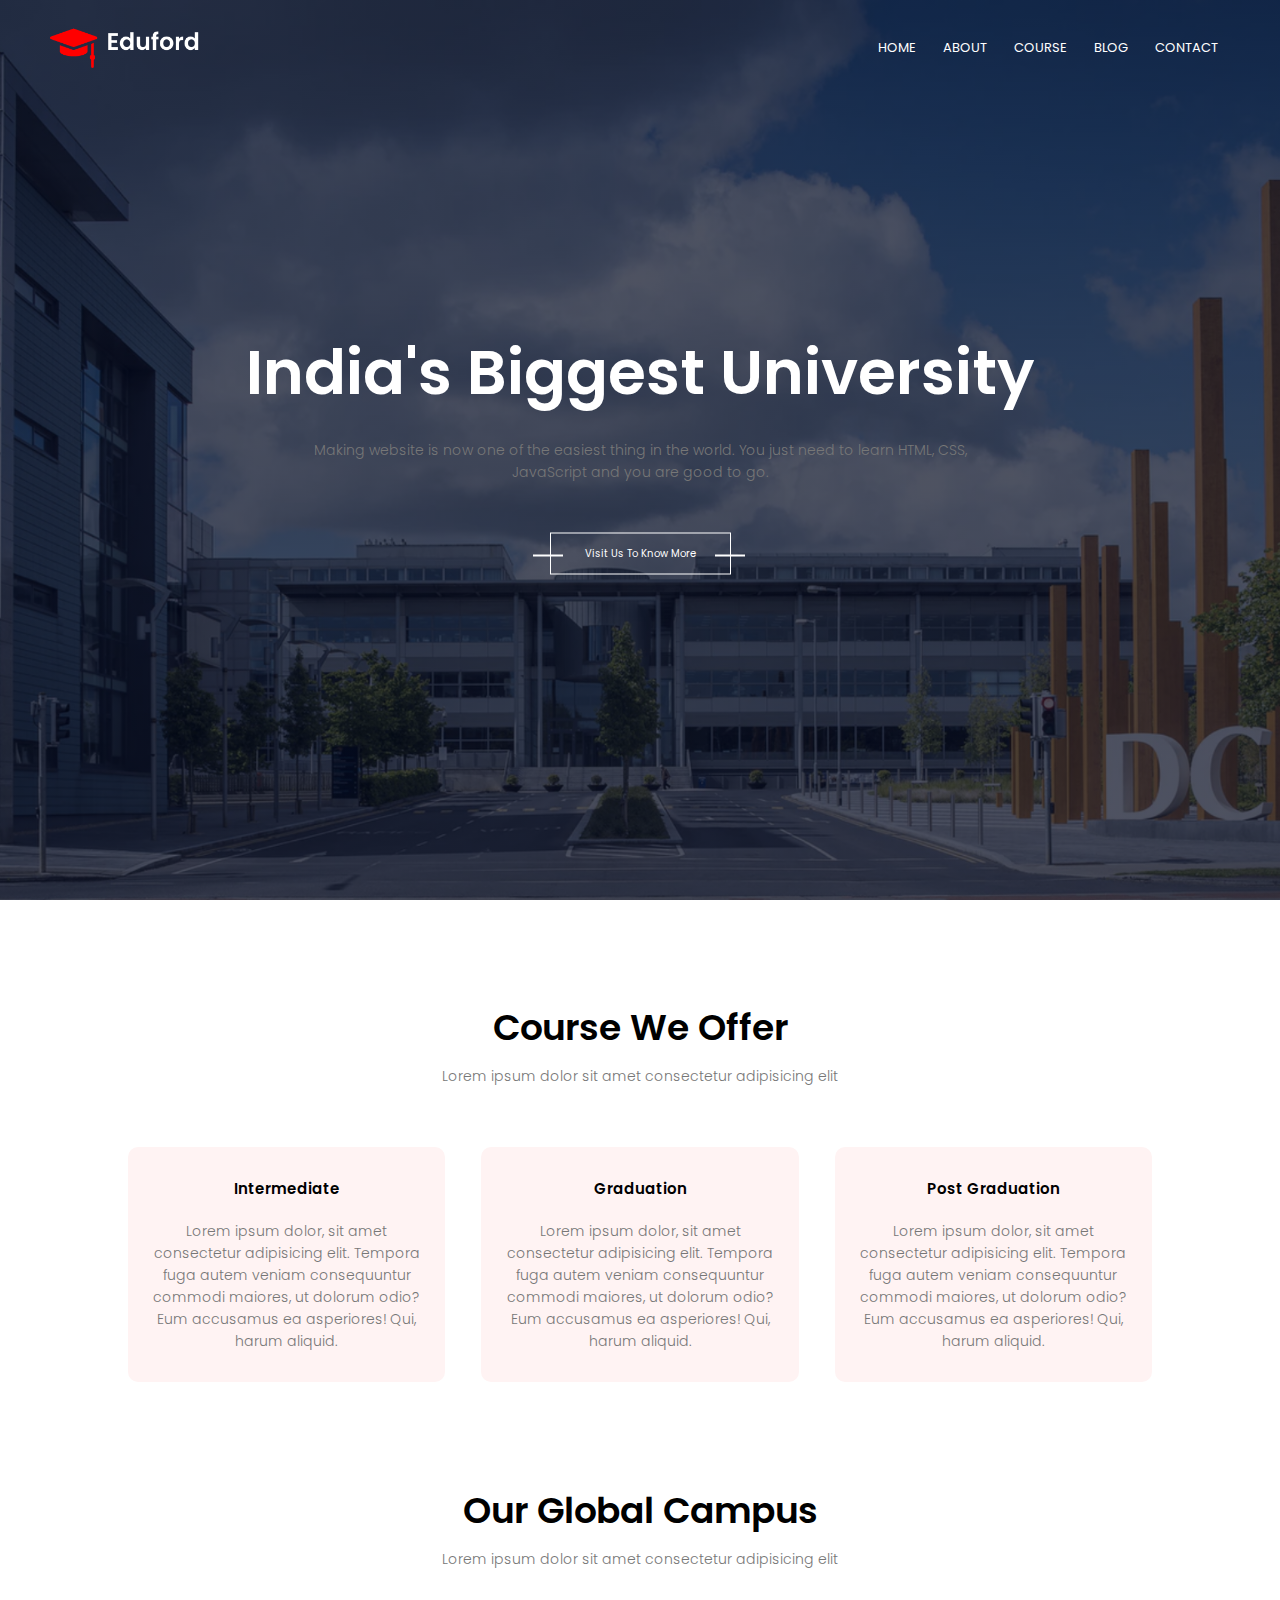
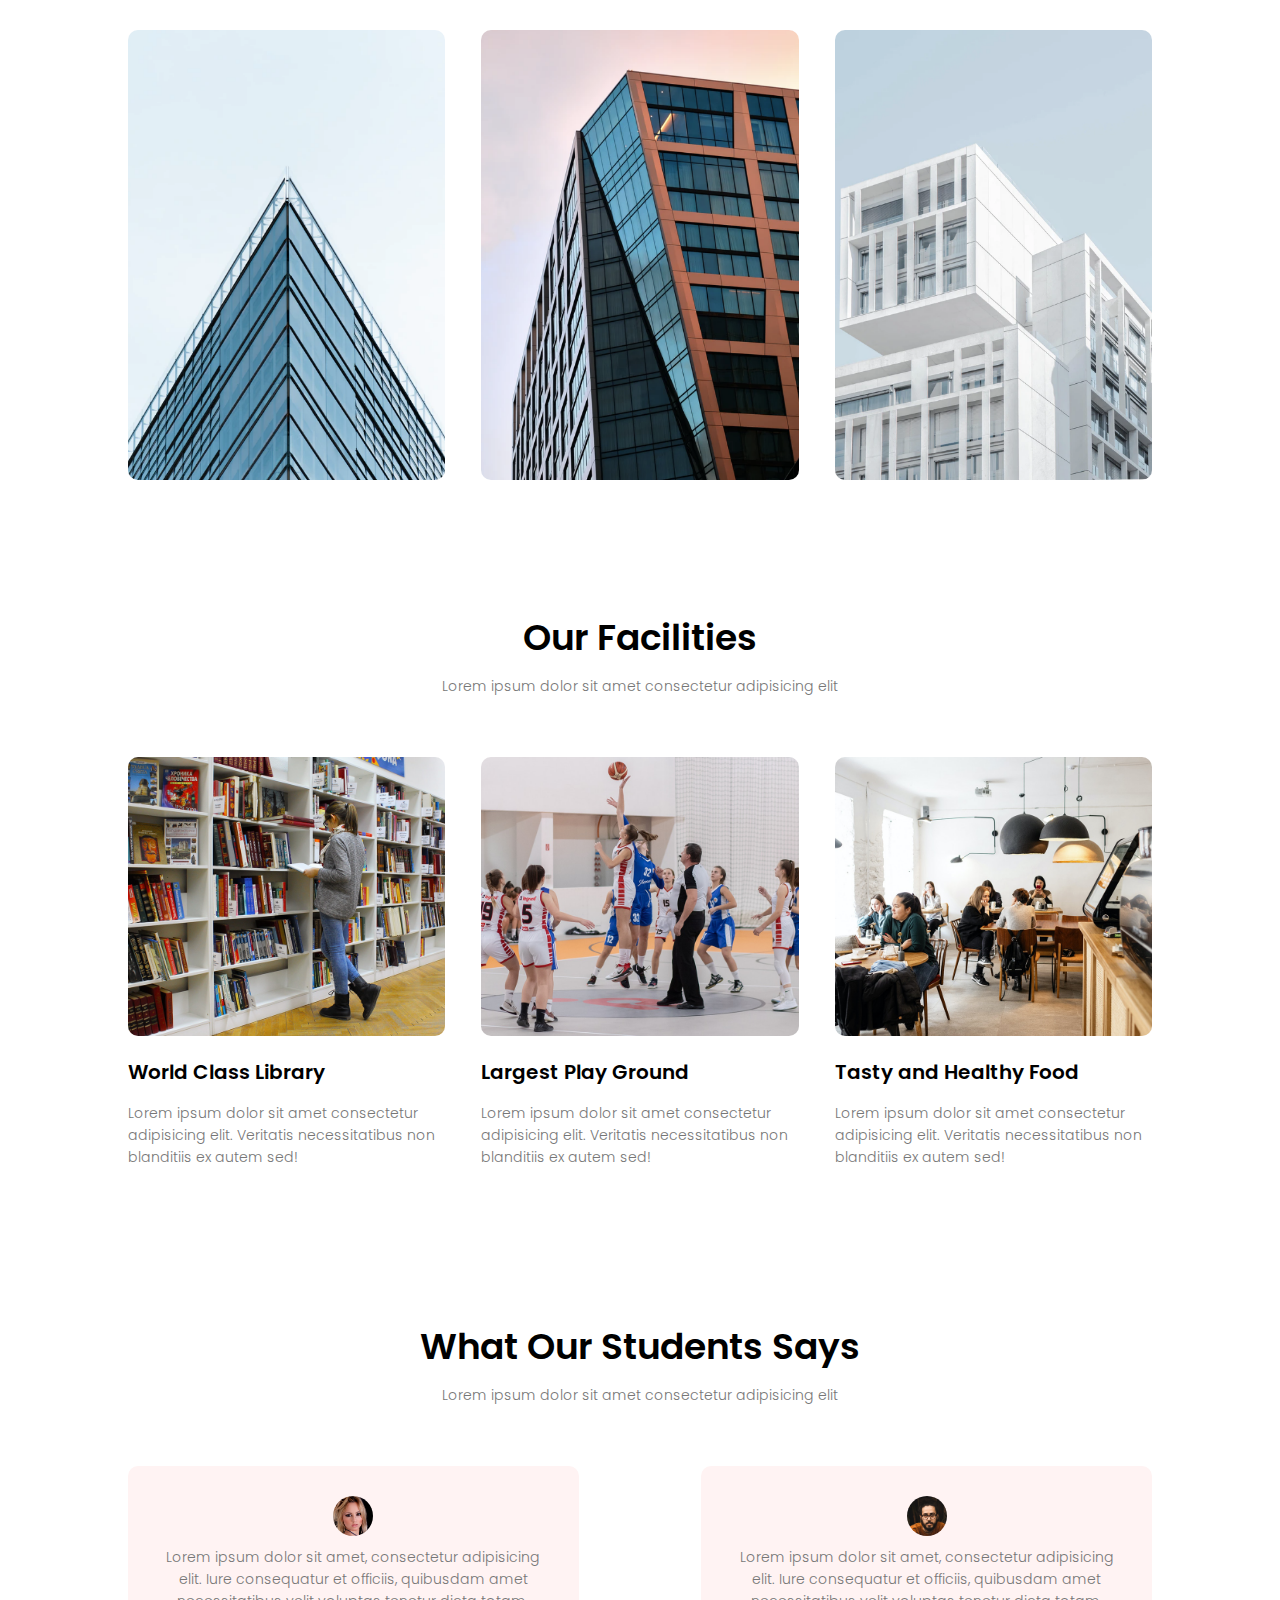
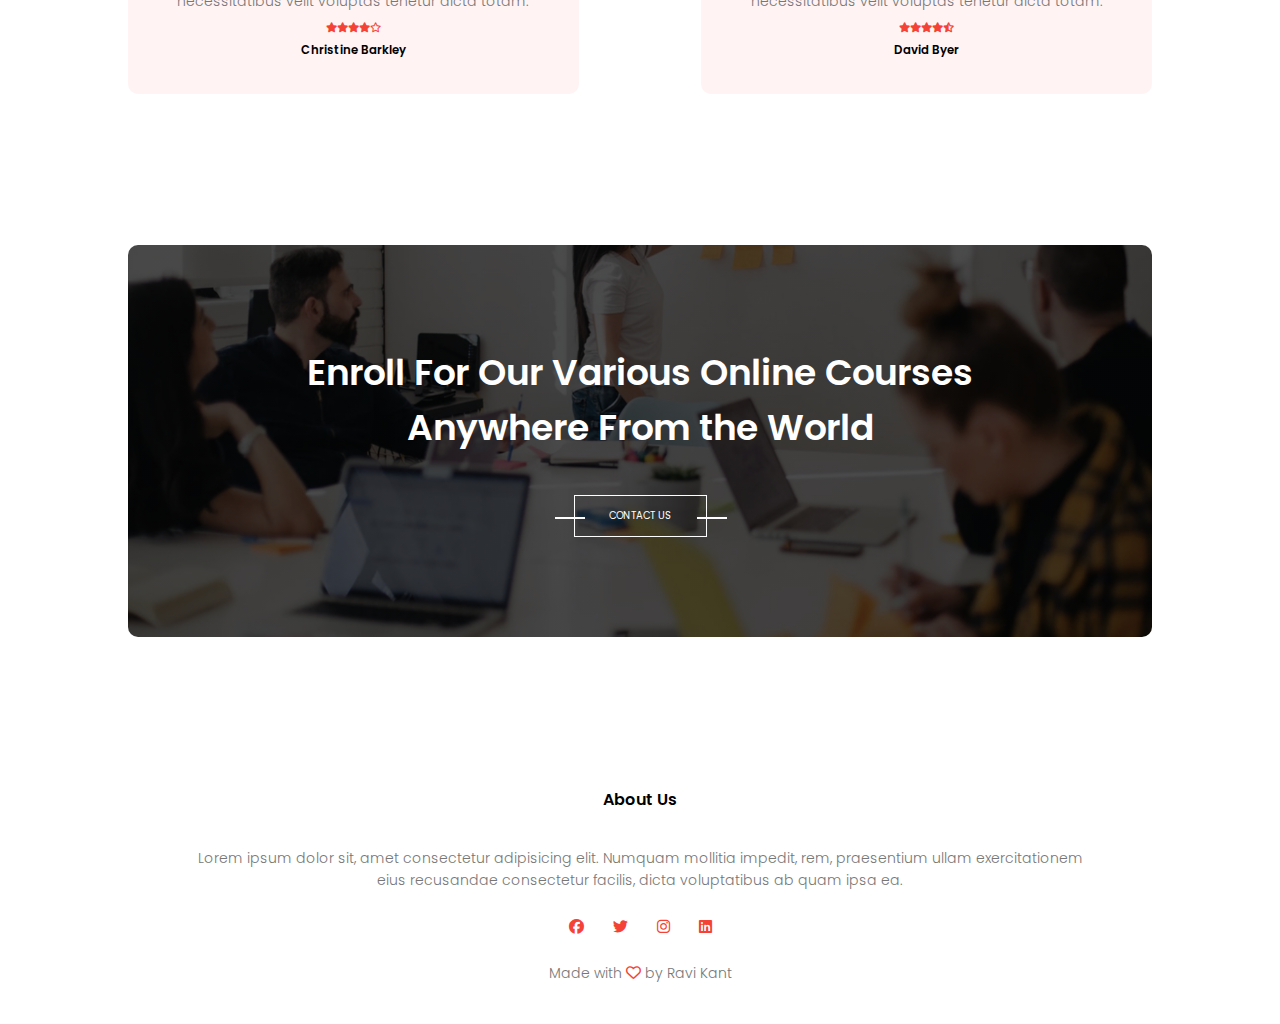
<file: index.html>
<!DOCTYPE html>
<html lang="en">

<head>
    <meta charset="UTF-8">
    <meta http-equiv="X-UA-Compatible" content="IE=edge">
    <meta name="viewport" content="width=device-width, initial-scale=1.0">
    <title> India's Largest University </title>
    <link rel="stylesheet" href="style.css">
    <link rel="stylesheet" href="https://cdnjs.cloudflare.com/ajax/libs/font-awesome/6.1.1/css/all.min.css">
    <script src="index.js" defer></script>
</head>

<body>
    <section class="header">
        <!-- navbar -->
        <nav>
            <a href="index.html"><img src="./eduford_img/logo.png" alt="logo"></a>
            <div class="nav-links" id="navLinks">
                <i class="fa fa-times" onclick="hideMenu()"></i>
                <ul>
                    <li><a href="index.html"> HOME </a></li>
                    <li><a href="about.html"> ABOUT </a></li>
                    <li><a href="course.html"> COURSE </a></li>
                    <li><a href="blog.html"> BLOG </a></li>
                    <li><a href="contact.html"> CONTACT </a></li>
                </ul>
            </div>
            <i class="fa fa-bars" onclick="showMenu()"></i>
        </nav>
        <!-- navbar Ends -->
        <div class="text-box">
            <h1> India's Biggest University</h1>
            <p> Making website is now one of the easiest thing in the world. You just need to learn HTML, CSS, <br>
                JavaScript and you are good to go.
            </p>
            <a href="contact.html" class="hero-btn nav-btn"> Visit Us To Know More </a>
        </div>
    </section>

    <!------- Course --------->
    <section class="course">
        <h1> Course We Offer </h1>
        <p> Lorem ipsum dolor sit amet consectetur adipisicing elit</p>
        <div class="row">
            <div class="course-col">
                <h3> Intermediate </h3>
                <p>Lorem ipsum dolor, sit amet consectetur adipisicing elit. Tempora fuga autem veniam consequuntur
                    commodi maiores, ut dolorum odio? Eum accusamus ea asperiores! Qui, harum aliquid.</p>
            </div>
            <div class="course-col">
                <h3> Graduation </h3>
                <p>Lorem ipsum dolor, sit amet consectetur adipisicing elit. Tempora fuga autem veniam consequuntur
                    commodi maiores, ut dolorum odio? Eum accusamus ea asperiores! Qui, harum aliquid.</p>
            </div>
            <div class="course-col">
                <h3> Post Graduation </h3>
                <p>Lorem ipsum dolor, sit amet consectetur adipisicing elit. Tempora fuga autem veniam consequuntur
                    commodi maiores, ut dolorum odio? Eum accusamus ea asperiores! Qui, harum aliquid.</p>
            </div>
        </div>
    </section>

    <!------- Campus --------->

    <section class="campus">
        <h1> Our Global Campus </h1>
        <p> Lorem ipsum dolor sit amet consectetur adipisicing elit</p>

        <div class="row">
            <div class="campus-col">
                <img src="./eduford_img/london.png" alt="London">
                <div class="layer">
                    <h3> LONDON </h3>
                </div>
            </div>
            <div class="campus-col">
                <img src="./eduford_img/newyork.png" alt="London">
                <div class="layer">
                    <h3> NEW YORK </h3>
                </div>
            </div>
            <div class="campus-col">
                <img src="./eduford_img/washington.png" alt="London">
                <div class="layer">
                    <h3> WASHINGTON </h3>
                </div>
            </div>
        </div>
    </section>


    <!------- Facilities --------->
    <section class="facilities">
        <h1> Our Facilities </h1>
        <p> Lorem ipsum dolor sit amet consectetur adipisicing elit</p>

        <div class="row">
            <div class="facilities-col">
                <img src="./eduford_img/library.png" alt="library">
                <h3> World Class Library </h3>
                <p>Lorem ipsum dolor sit amet consectetur adipisicing elit. Veritatis necessitatibus non blanditiis ex
                    autem sed!</p>
            </div>
            <div class="facilities-col">
                <img src="./eduford_img/basketball.png" alt="library">
                <h3> Largest Play Ground </h3>
                <p>Lorem ipsum dolor sit amet consectetur adipisicing elit. Veritatis necessitatibus non blanditiis ex
                    autem sed!</p>
            </div>
            <div class="facilities-col">
                <img src="./eduford_img/cafeteria.png" alt="library">
                <h3> Tasty and Healthy Food </h3>
                <p>Lorem ipsum dolor sit amet consectetur adipisicing elit. Veritatis necessitatibus non blanditiis ex
                    autem sed!</p>
            </div>
        </div>
    </section>

    <!------- Testimonials --------->
    <section class="testimonials">
        <h1> What Our Students Says </h1>
        <p> Lorem ipsum dolor sit amet consectetur adipisicing elit</p>

        <div class="row">
            <div class="testimonial-col">
                <img src="./eduford_img/user1.jpg" alt="user">
                <div>
                    <p>Lorem ipsum dolor sit amet, consectetur adipisicing elit. Iure consequatur et officiis, quibusdam
                        amet necessitatibus velit voluptas tenetur dicta totam.</p>
                    <div class="fa">
                        <i class="fa-solid fa-star"></i>
                        <i class="fa-solid fa-star"></i>
                        <i class="fa-solid fa-star"></i>
                        <i class="fa-solid fa-star"></i>
                        <i class="fa-regular fa-star"></i>
                    </div>
                    <h3> Christine Barkley </h3>
                </div>
            </div>
            <div class="testimonial-col">
                <img src="./eduford_img/user2.jpg" alt="user">
                <div>
                    <p>Lorem ipsum dolor sit amet, consectetur adipisicing elit. Iure consequatur et officiis, quibusdam
                        amet necessitatibus velit voluptas tenetur dicta totam.</p>
                    <div class="fa">
                        <i class="fa-solid fa-star"></i>
                        <i class="fa-solid fa-star"></i>
                        <i class="fa-solid fa-star"></i>
                        <i class="fa-solid fa-star"></i>
                        <i class="fa-solid fa-star-half-stroke"></i>
                    </div>
                    <h3> David Byer </h3>
                </div>
            </div>
        </div>
    </section>

    <!------- Call to Action  --------->
    <section class="cta">
        <h1> Enroll For Our Various Online Courses <br> Anywhere From the World</h1>
        <a href="contact.html" class="hero-btn contact-btn"> CONTACT US </a>
    </section>

    <!------- Footer  --------->
    <section class="footer">
        <h3> About Us </h3>
        <p>Lorem ipsum dolor sit, amet consectetur adipisicing elit. Numquam mollitia impedit, rem, praesentium ullam exercitationem <br> eius recusandae consectetur facilis, dicta voluptatibus ab quam ipsa ea.</p>

        <div class="icons">
            <i class="fa-brands fa-facebook"></i>
            <i class="fa-brands fa-twitter"></i>
            <i class="fa-brands fa-instagram"></i>
            <i class="fa-brands fa-linkedin"></i>
        </div>
        <p> Made with <i class="fa-regular fa-heart"></i> by Ravi Kant </p>
    </section>
</body>

</html>
</file>
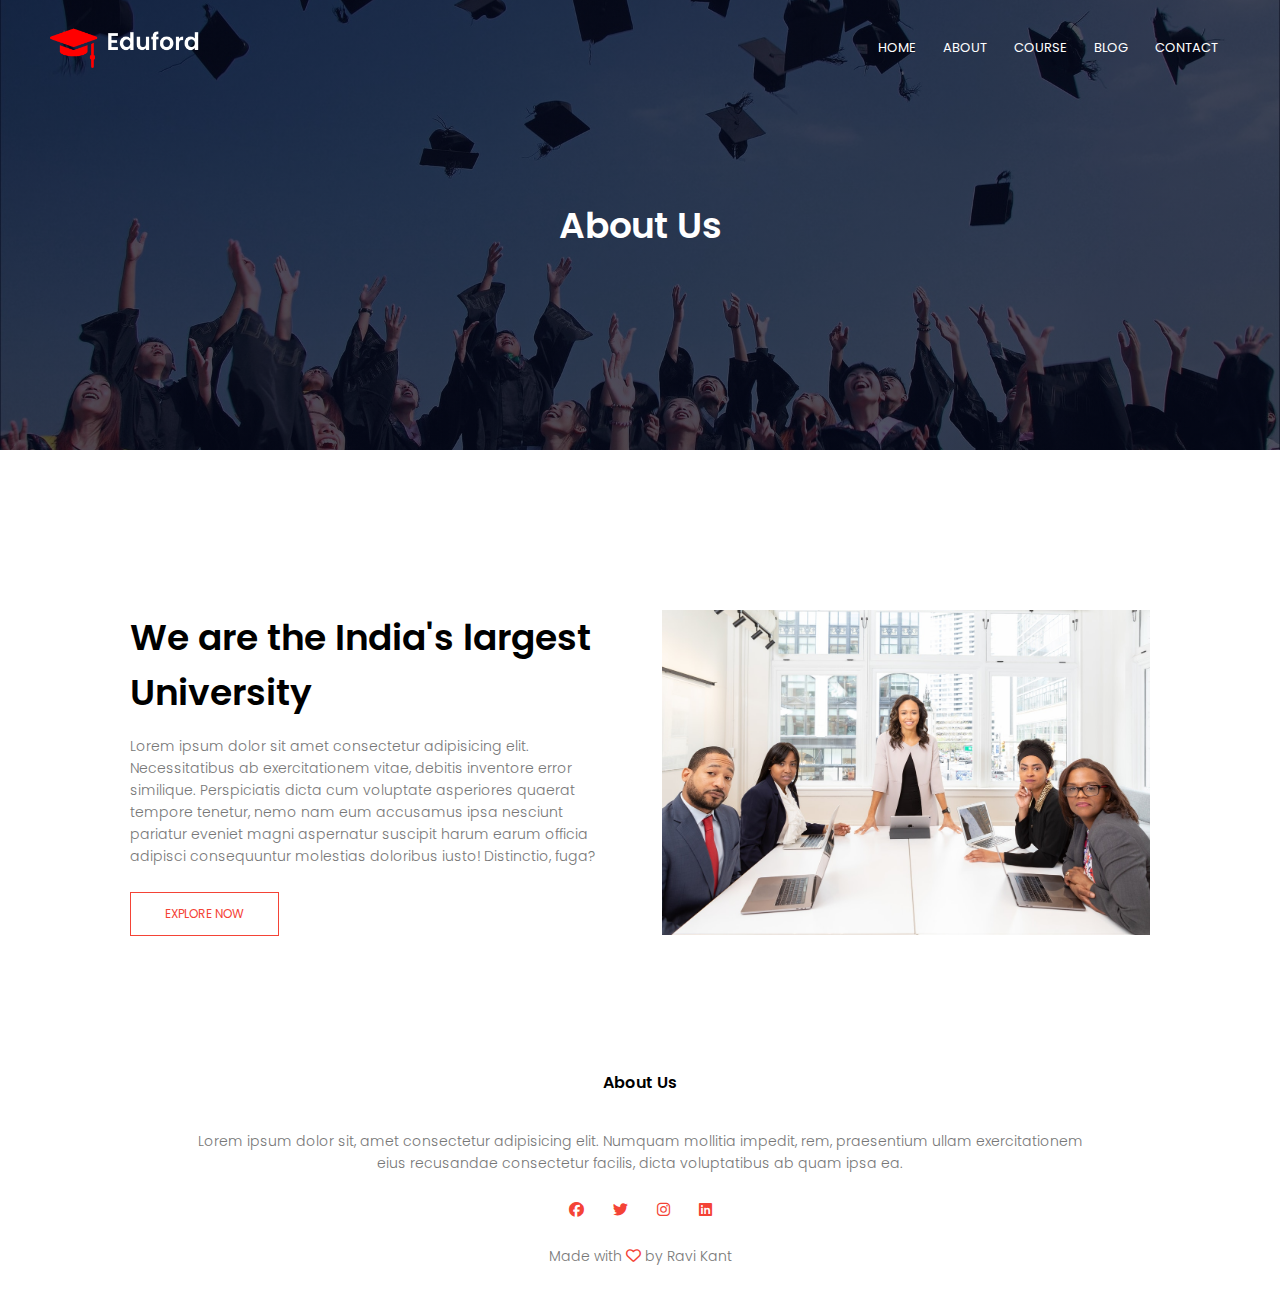
<file: about.html>
<!DOCTYPE html>
<html lang="en">

<head>
    <meta charset="UTF-8">
    <meta http-equiv="X-UA-Compatible" content="IE=edge">
    <meta name="viewport" content="width=device-width, initial-scale=1.0">
    <title> India's Largest University </title>
    <link rel="stylesheet" href="style.css">
    <link rel="stylesheet" href="https://cdnjs.cloudflare.com/ajax/libs/font-awesome/6.1.1/css/all.min.css">
    <script src="index.js" defer></script>
</head>

<body>
    <section class="sub-header">
        <!-- navbar -->
        <nav>
            <a href="index.html"><img src="./eduford_img/logo.png" alt="logo"></a>
            <div class="nav-links" id="navLinks">
                <i class="fa fa-times" onclick="hideMenu()"></i>
                <ul>
                    <li><a href="index.html"> HOME </a></li>
                    <li><a href="about.html"> ABOUT </a></li>
                    <li><a href="course.html"> COURSE </a></li>
                    <li><a href="blog.html"> BLOG </a></li>
                    <li><a href="contact.html"> CONTACT </a></li>
                </ul>
            </div>
            <i class="fa fa-bars" onclick="showMenu()"></i>
        </nav>
        <!-- navbar Ends -->
        <h1> About Us </h1>
    </section>

    <!------- About us content --------->
    <section class="about-us">
        <div class="row">
            <div class="about-col">
                <h1> We are the India's largest University </h1>
                <p>Lorem ipsum dolor sit amet consectetur adipisicing elit. Necessitatibus ab exercitationem vitae, debitis inventore error similique. Perspiciatis dicta cum voluptate asperiores quaerat tempore tenetur, nemo nam eum accusamus ipsa nesciunt pariatur eveniet magni aspernatur suscipit harum earum officia adipisci consequuntur molestias doloribus iusto! Distinctio, fuga?</p>
                <a href="" class="hero-btn red-btn"> EXPLORE NOW </a>
            </div>
            <div class="about-col">
                <img src="./eduford_img/about.jpg" alt="">
            </div>
        </div>
    </section>
    
   
   

    <!------- Footer  --------->
    <section class="footer">
        <h3> About Us </h3>
        <p>Lorem ipsum dolor sit, amet consectetur adipisicing elit. Numquam mollitia impedit, rem, praesentium ullam exercitationem <br> eius recusandae consectetur facilis, dicta voluptatibus ab quam ipsa ea.</p>

        <div class="icons">
            <i class="fa-brands fa-facebook"></i>
            <i class="fa-brands fa-twitter"></i>
            <i class="fa-brands fa-instagram"></i>
            <i class="fa-brands fa-linkedin"></i>
        </div>
        <p> Made with <i class="fa-regular fa-heart"></i> by Ravi Kant </p>
    </section>
</body>

</html>
</file>
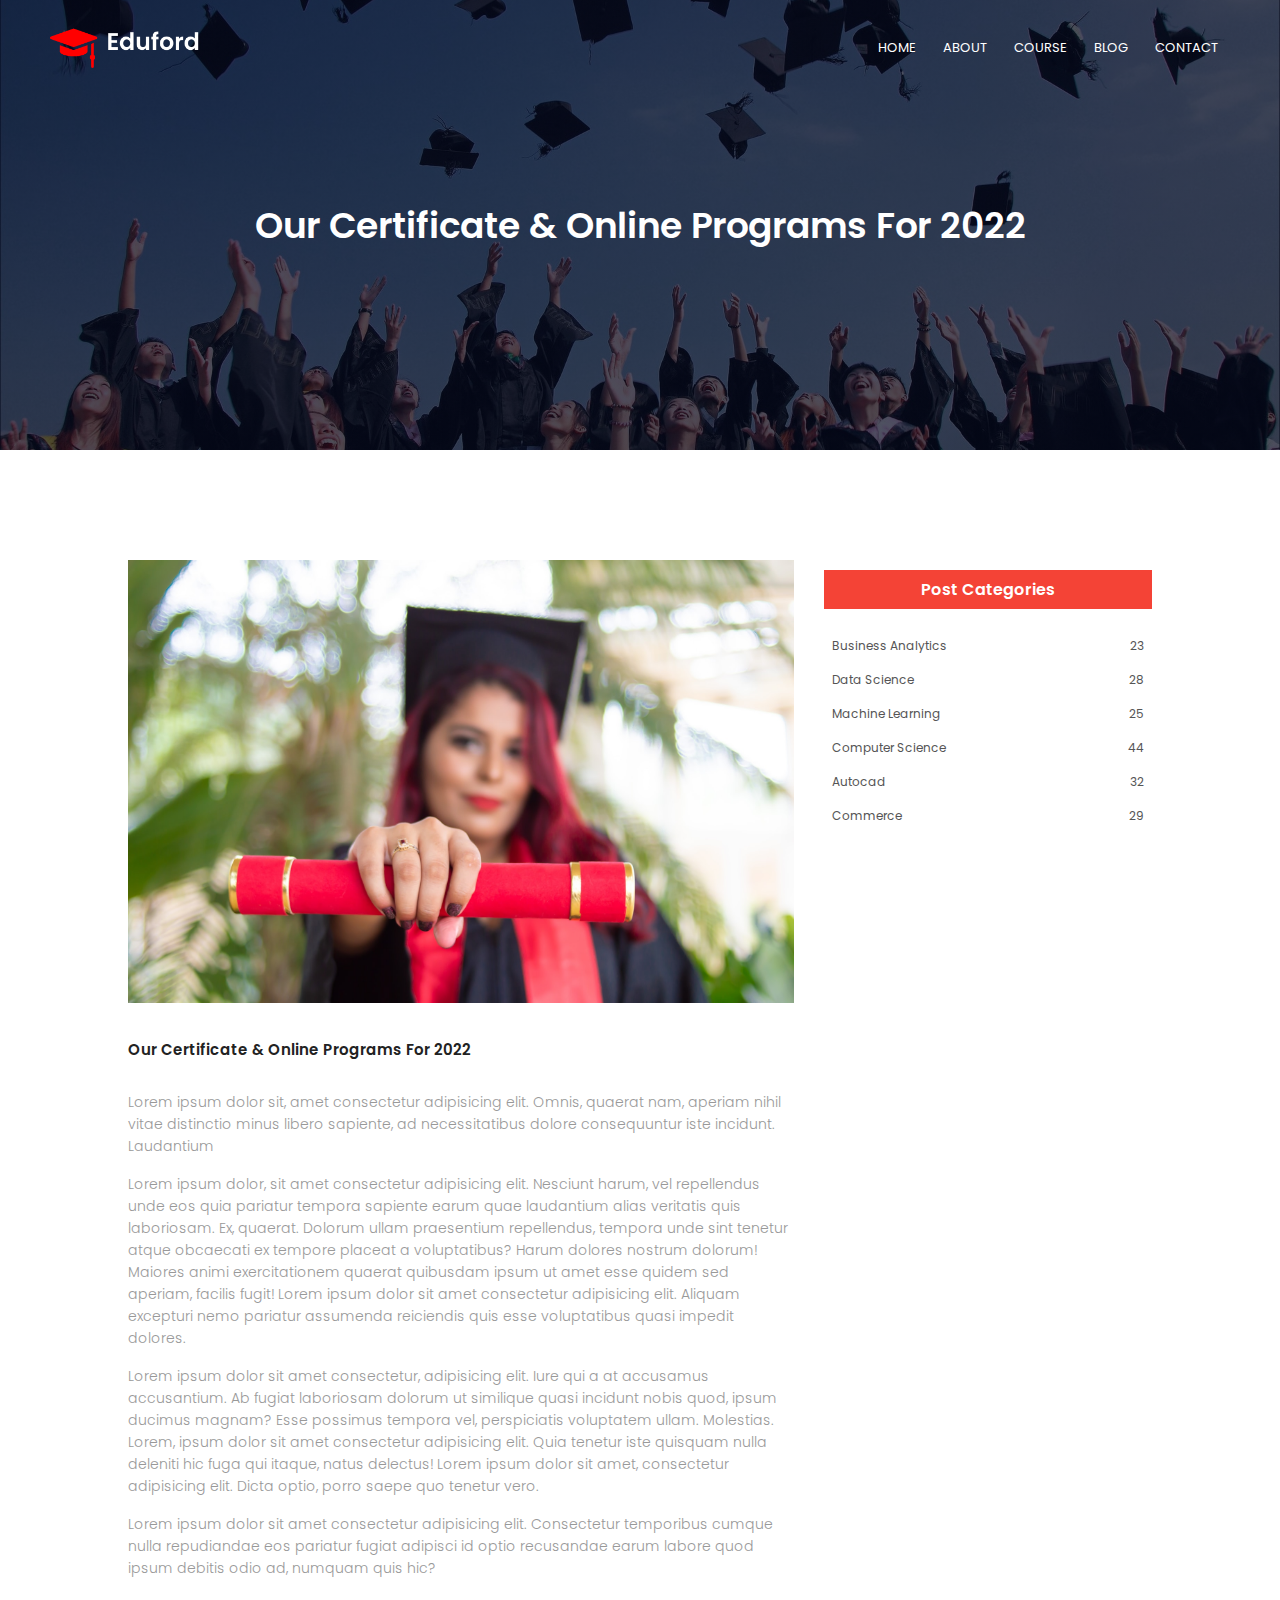
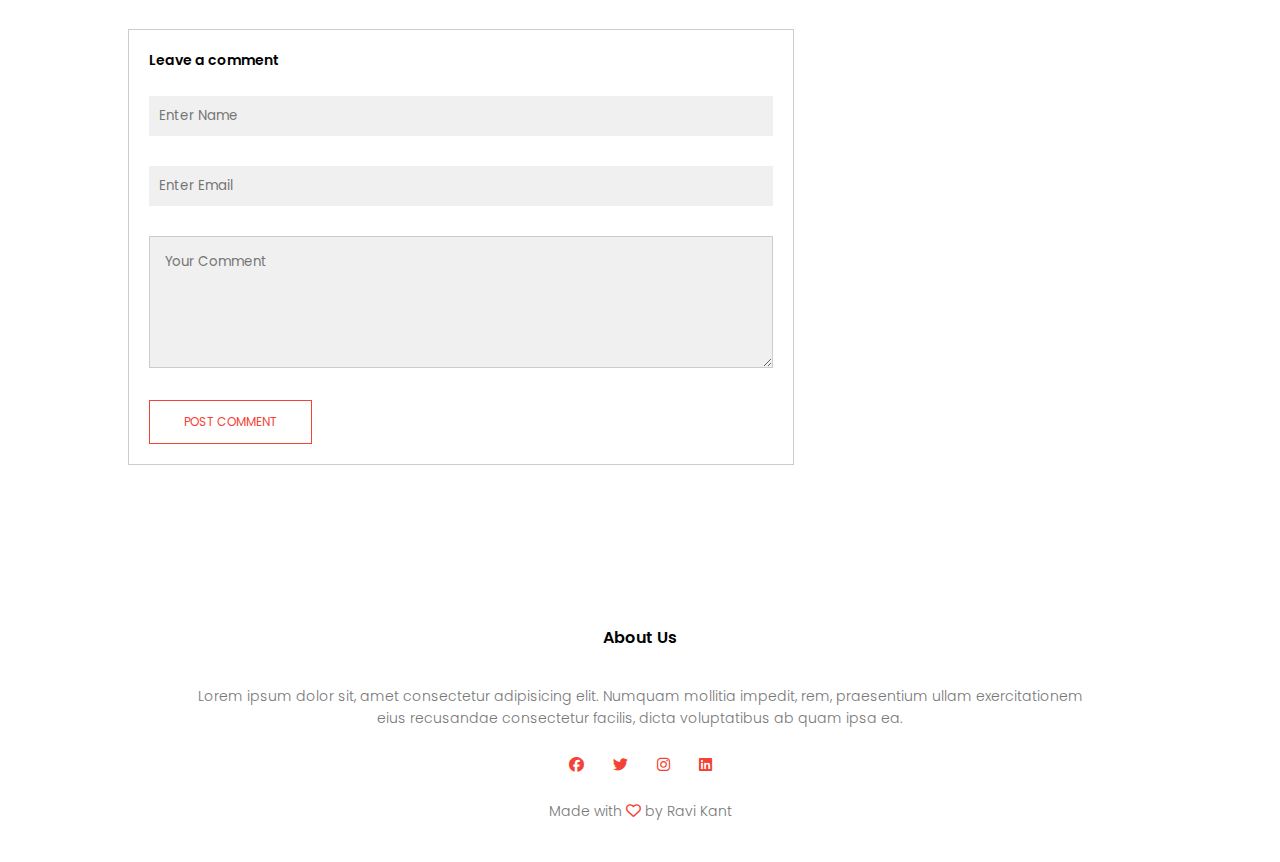
<file: blog.html>
<!DOCTYPE html>
<html lang="en">

<head>
    <meta charset="UTF-8">
    <meta http-equiv="X-UA-Compatible" content="IE=edge">
    <meta name="viewport" content="width=device-width, initial-scale=1.0">
    <title> India's Largest University </title>
    <link rel="stylesheet" href="style.css">
    <link rel="stylesheet" href="https://cdnjs.cloudflare.com/ajax/libs/font-awesome/6.1.1/css/all.min.css">
    <script src="index.js" defer></script>
</head>

<body>
    <section class="sub-header">
        <!-- navbar -->
        <nav>
            <a href="index.html"><img src="./eduford_img/logo.png" alt="logo"></a>
            <div class="nav-links" id="navLinks">
                <i class="fa fa-times" onclick="hideMenu()"></i>
                <ul>
                    <li><a href="index.html"> HOME </a></li>
                    <li><a href="about.html"> ABOUT </a></li>
                    <li><a href="course.html"> COURSE </a></li>
                    <li><a href="blog.html"> BLOG </a></li>
                    <li><a href="contact.html"> CONTACT </a></li>
                </ul>
            </div>
            <i class="fa fa-bars" onclick="showMenu()"></i>
        </nav>
        <!-- navbar Ends -->
        <h1> Our Certificate & Online Programs For 2022 </h1>
    </section>

    <!------- blog page content --------->
    <section class="blog-content">
        <div class="row">
            <div class="blog-left">
                <img src="./eduford_img/certificate.jpg" alt="">
                <h2> Our Certificate & Online Programs For 2022 </h2>
                <p> Lorem ipsum dolor sit, amet consectetur adipisicing elit. Omnis, quaerat nam, aperiam nihil vitae distinctio minus libero sapiente, ad necessitatibus dolore consequuntur iste incidunt. Laudantium </p>
                <br>
                <p>Lorem ipsum dolor, sit amet consectetur adipisicing elit. Nesciunt harum, vel repellendus unde eos quia pariatur tempora sapiente earum quae laudantium alias veritatis quis laboriosam. Ex, quaerat. Dolorum ullam praesentium repellendus, tempora unde sint tenetur atque obcaecati ex tempore placeat a voluptatibus? Harum dolores nostrum dolorum! Maiores animi exercitationem quaerat quibusdam ipsum ut amet esse quidem sed aperiam, facilis fugit! Lorem ipsum dolor sit amet consectetur adipisicing elit. Aliquam excepturi nemo pariatur assumenda reiciendis quis esse voluptatibus quasi impedit dolores.</p>
                <br>
                <p>Lorem ipsum dolor sit amet consectetur, adipisicing elit. Iure qui a at accusamus accusantium. Ab fugiat laboriosam dolorum ut similique quasi incidunt nobis quod, ipsum ducimus magnam? Esse possimus tempora vel, perspiciatis voluptatem ullam. Molestias. Lorem, ipsum dolor sit amet consectetur adipisicing elit. Quia tenetur iste quisquam nulla deleniti hic fuga qui itaque, natus delectus! Lorem ipsum dolor sit amet, consectetur adipisicing elit. Dicta optio, porro saepe quo tenetur vero.</p>
                <br>
                <p>Lorem ipsum dolor sit amet consectetur adipisicing elit. Consectetur temporibus cumque nulla repudiandae eos pariatur fugiat adipisci id optio recusandae earum labore quod ipsum debitis odio ad, numquam quis hic?</p>

                <div class="comment-box">
                    <h3> Leave a comment </h3>
                    <form action="#" class="comment-form">
                        <input type="text" placeholder="Enter Name">
                        <input type="email" placeholder="Enter Email">
                        <textarea rows="5" placeholder="Your Comment"></textarea>
                        <button type="submit" class="hero-btn red-btn"> POST COMMENT</button>
                    </form>
                </div>
            </div>
            <div class="blog-right">
                <h3> Post Categories </h3>
                <div>
                    <span> Business Analytics </span>
                    <span> 23 </span>
                </div>
                <div>
                    <span> Data Science </span>
                    <span> 28 </span>
                </div>
                <div>
                    <span> Machine Learning </span>
                    <span> 25 </span>
                </div>
                <div>
                    <span> Computer Science </span>
                    <span> 44 </span>
                </div>
                <div>
                    <span> Autocad </span>
                    <span> 32 </span>
                </div>
                <div>
                    <span> Commerce </span>
                    <span> 29 </span>
                </div>
            </div>
        </div>
    </section>
    

    <!------------- Facilities ---------------->
    

    <!------- Footer  --------->
    <section class="footer">
        <h3> About Us </h3>
        <p>Lorem ipsum dolor sit, amet consectetur adipisicing elit. Numquam mollitia impedit, rem, praesentium ullam exercitationem <br> eius recusandae consectetur facilis, dicta voluptatibus ab quam ipsa ea.</p>

        <div class="icons">
            <i class="fa-brands fa-facebook"></i>
            <i class="fa-brands fa-twitter"></i>
            <i class="fa-brands fa-instagram"></i>
            <i class="fa-brands fa-linkedin"></i>
        </div>
        <p> Made with <i class="fa-regular fa-heart"></i> by Ravi Kant </p>
    </section>
</body>

</html>
</file>
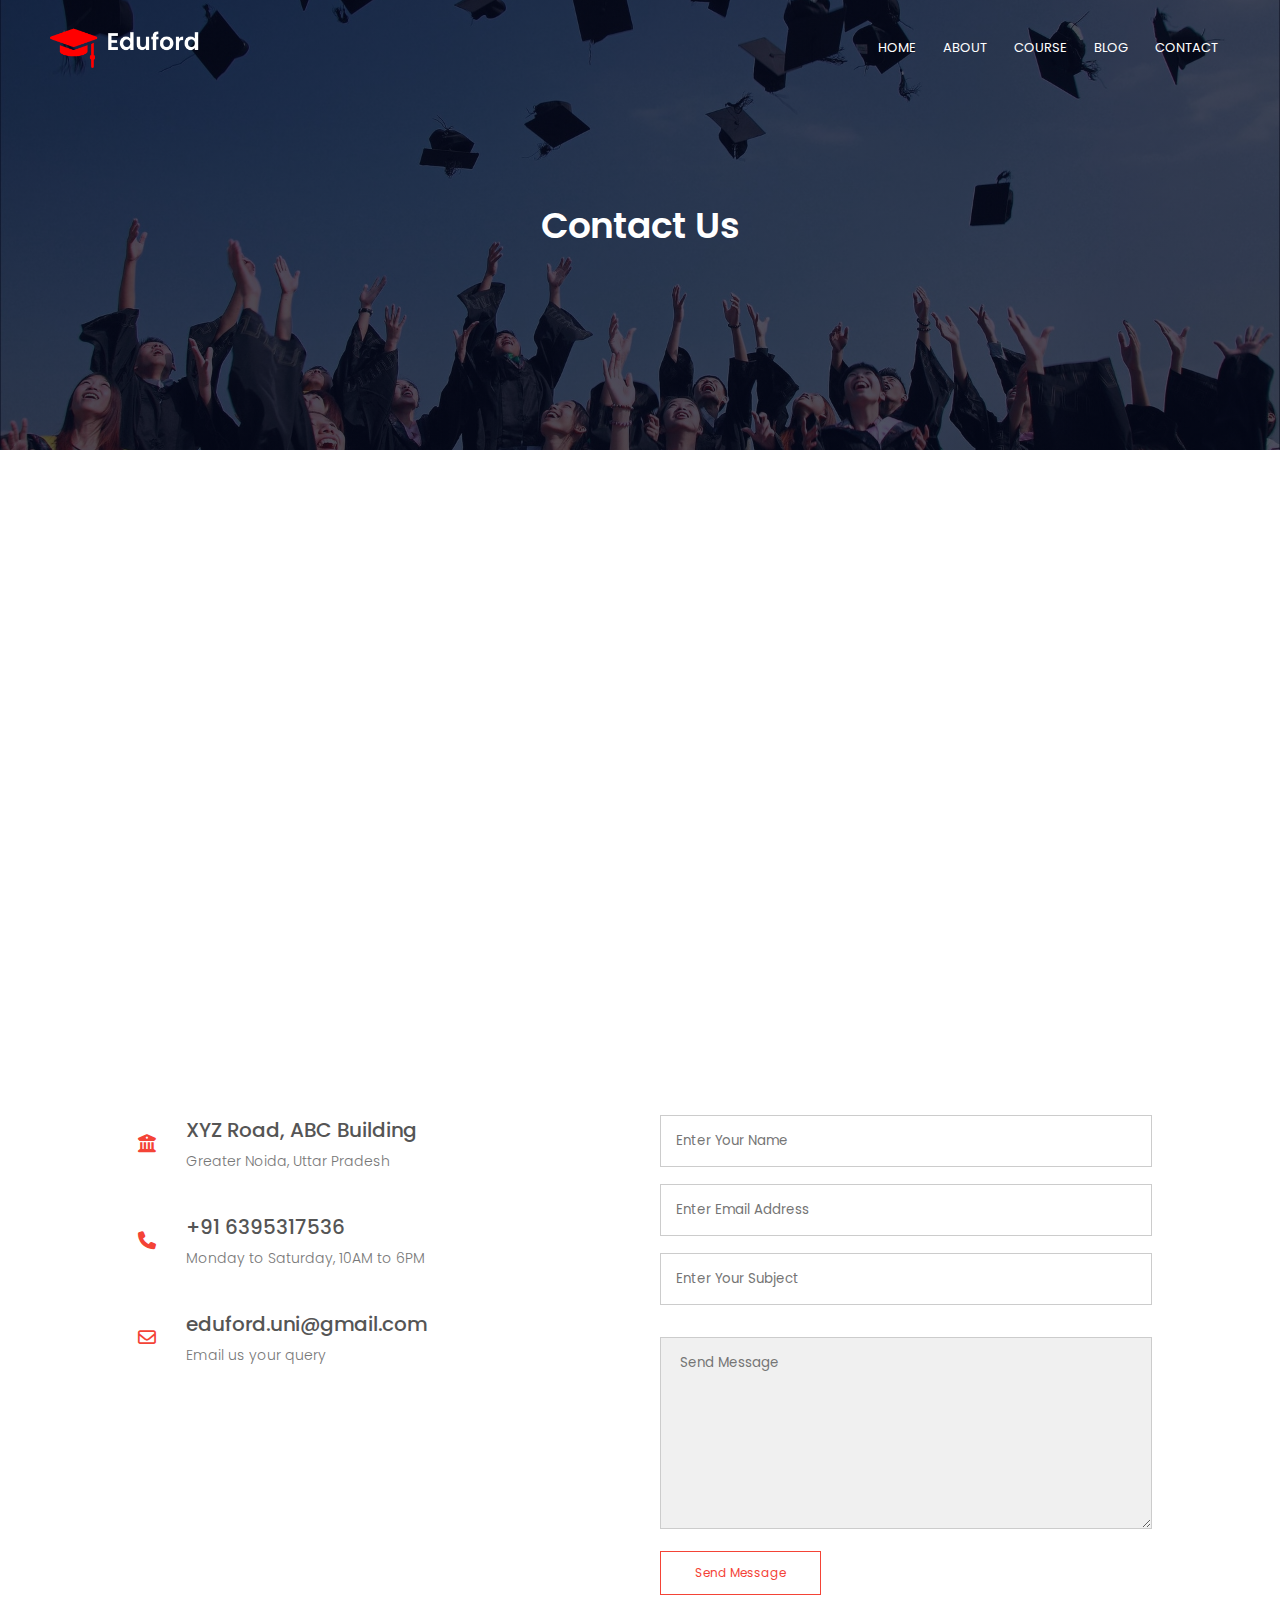
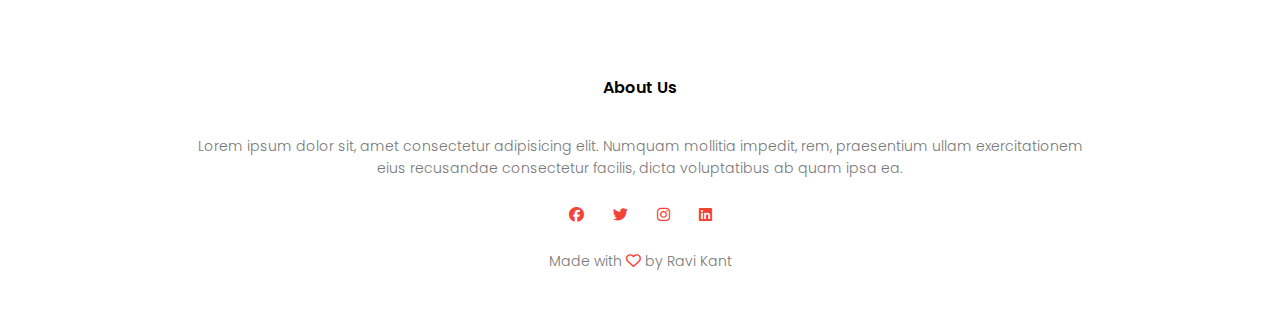
<file: contact.html>
<!DOCTYPE html>
<html lang="en">

<head>
    <meta charset="UTF-8">
    <meta http-equiv="X-UA-Compatible" content="IE=edge">
    <meta name="viewport" content="width=device-width, initial-scale=1.0">
    <title> India's Largest University </title>
    <link rel="stylesheet" href="style.css">
    <link rel="stylesheet" href="https://cdnjs.cloudflare.com/ajax/libs/font-awesome/6.1.1/css/all.min.css">
    <script src="index.js" defer></script>
</head>

<body>
    <section class="sub-header">
        <!-- navbar -->
        <nav>
            <a href="index.html"><img src="./eduford_img/logo.png" alt="logo"></a>
            <div class="nav-links" id="navLinks">
                <i class="fa fa-times" onclick="hideMenu()"></i>
                <ul>
                    <li><a href="index.html"> HOME </a></li>
                    <li><a href="about.html"> ABOUT </a></li>
                    <li><a href="course.html"> COURSE </a></li>
                    <li><a href="blog.html"> BLOG </a></li>
                    <li><a href="contact.html"> CONTACT </a></li>
                </ul>
            </div>
            <i class="fa fa-bars" onclick="showMenu()"></i>
        </nav>
        <!-- navbar Ends -->
        <h1> Contact Us </h1>
    </section>

    <!------- Contact Us --------->
    <section class="location">

        <iframe
            src="https://www.google.com/maps/embed?pb=!1m18!1m12!1m3!1d3504.8605622545974!2d77.3309198150343!3d28.543910582452835!2m3!1f0!2f0!3f0!3m2!1i1024!2i768!4f13.1!3m3!1m2!1s0x390ce44e80a9461b%3A0x302ec8d3d5cb8d1a!2sAmity%20University%20Noida!5e0!3m2!1sen!2sin!4v1658635771502!5m2!1sen!2sin"
            width="600" height="450" style="border:0;" allowfullscreen="" loading="lazy"
            referrerpolicy="no-referrer-when-downgrade"></iframe>

    </section>

    <section class="contact-us">
        <div class="row">
            <div class="contact-col">
                <div>
                    <i class="fa-solid fa-building-columns"></i>
                    <span>
                        <h5> XYZ Road, ABC Building </h5>
                        <p> Greater Noida, Uttar Pradesh </p>
                    </span>
                </div>
                <div>
                    <i class="fa-solid fa-phone"></i>
                    <span>
                        <h5> +91 6395317536 </h5>
                        <p> Monday to Saturday, 10AM to 6PM </p>
                    </span>
                </div>
                <div>
                    <i class="fa-regular fa-envelope"></i>
                    <span>
                        <h5> eduford.uni@gmail.com </h5>
                        <p> Email us your query </p>
                    </span>
                </div>
            </div>

            <div class="contact-col">

                <form action="#">
                    <input type="text" placeholder="Enter Your Name" required>
                    <input type="text" placeholder="Enter Email Address" required>
                    <input type="text" placeholder="Enter Your Subject" required>
                    <textarea rows="8" placeholder=" Send Message" required></textarea>
                    <button type="submit" class="hero-btn red-btn"> Send Message </button>
                </form>

            </div>
        </div>
    </section>


    <!------- Footer  --------->
    <section class="footer">
        <h3> About Us </h3>
        <p>Lorem ipsum dolor sit, amet consectetur adipisicing elit. Numquam mollitia impedit, rem, praesentium ullam
            exercitationem <br> eius recusandae consectetur facilis, dicta voluptatibus ab quam ipsa ea.</p>

        <div class="icons">
            <i class="fa-brands fa-facebook"></i>
            <i class="fa-brands fa-twitter"></i>
            <i class="fa-brands fa-instagram"></i>
            <i class="fa-brands fa-linkedin"></i>
        </div>
        <p> Made with <i class="fa-regular fa-heart"></i> by Ravi Kant </p>
    </section>
</body>

</html>
</file>
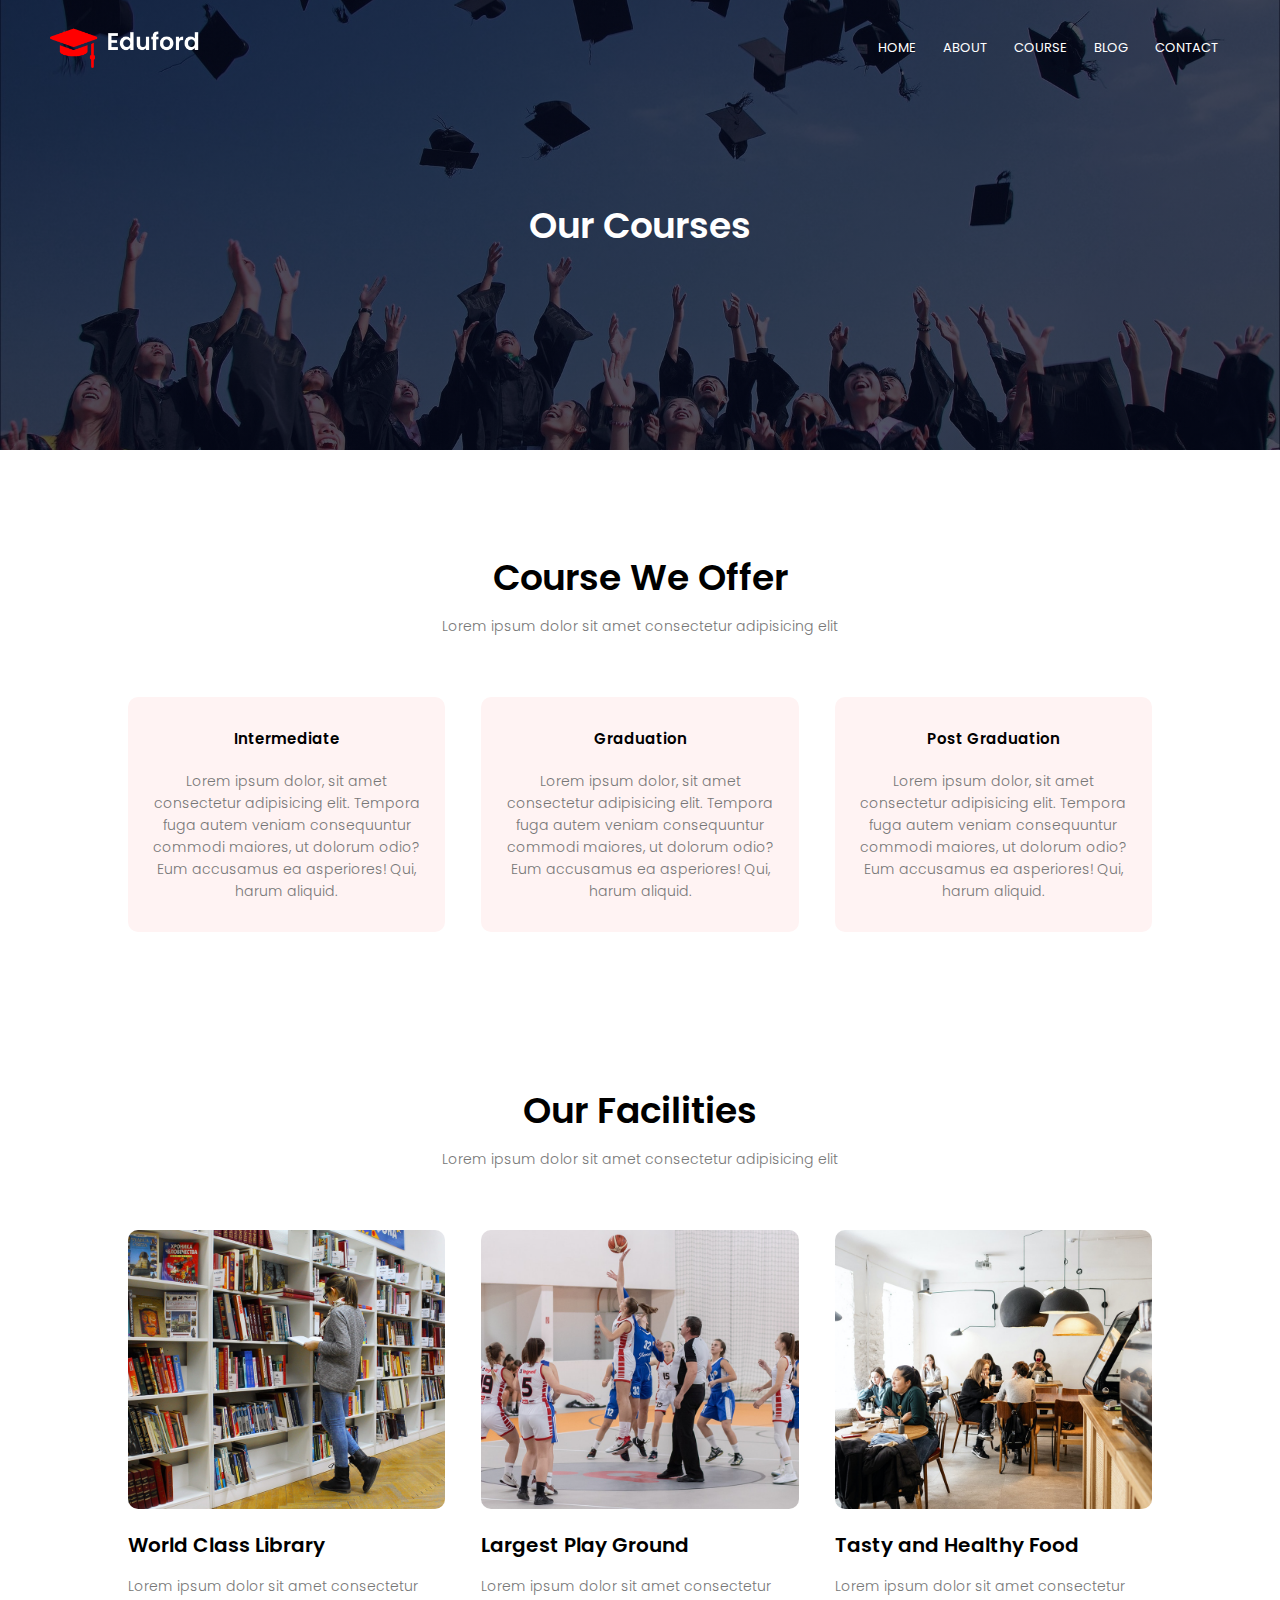
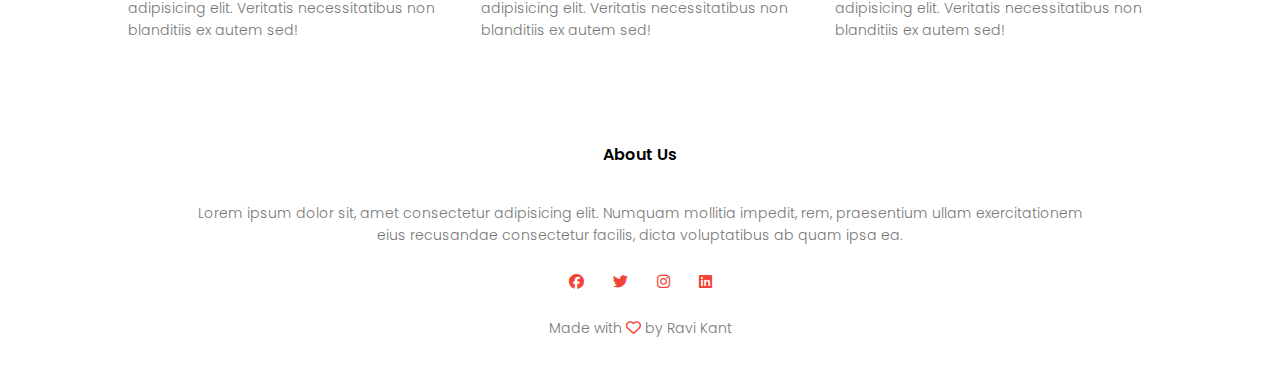
<file: course.html>
<!DOCTYPE html>
<html lang="en">

<head>
    <meta charset="UTF-8">
    <meta http-equiv="X-UA-Compatible" content="IE=edge">
    <meta name="viewport" content="width=device-width, initial-scale=1.0">
    <title> India's Largest University </title>
    <link rel="stylesheet" href="style.css">
    <link rel="stylesheet" href="https://cdnjs.cloudflare.com/ajax/libs/font-awesome/6.1.1/css/all.min.css">
    <script src="index.js" defer></script>
</head>

<body>
    <section class="sub-header">
        <!-- navbar -->
        <nav>
            <a href="index.html"><img src="./eduford_img/logo.png" alt="logo"></a>
            <div class="nav-links" id="navLinks">
                <i class="fa fa-times" onclick="hideMenu()"></i>
                <ul>
                    <li><a href="index.html"> HOME </a></li>
                    <li><a href="about.html"> ABOUT </a></li>
                    <li><a href="course.html"> COURSE </a></li>
                    <li><a href="blog.html"> BLOG </a></li>
                    <li><a href="contact.html"> CONTACT </a></li>
                </ul>
            </div>
            <i class="fa fa-bars" onclick="showMenu()"></i>
        </nav>
        <!-- navbar Ends -->
        <h1> Our Courses </h1>
    </section>

    <!------- Course --------->
    <section class="course">
        <h1> Course We Offer </h1>
        <p> Lorem ipsum dolor sit amet consectetur adipisicing elit</p>
        <div class="row">
            <div class="course-col">
                <h3> Intermediate </h3>
                <p>Lorem ipsum dolor, sit amet consectetur adipisicing elit. Tempora fuga autem veniam consequuntur
                    commodi maiores, ut dolorum odio? Eum accusamus ea asperiores! Qui, harum aliquid.</p>
            </div>
            <div class="course-col">
                <h3> Graduation </h3>
                <p>Lorem ipsum dolor, sit amet consectetur adipisicing elit. Tempora fuga autem veniam consequuntur
                    commodi maiores, ut dolorum odio? Eum accusamus ea asperiores! Qui, harum aliquid.</p>
            </div>
            <div class="course-col">
                <h3> Post Graduation </h3>
                <p>Lorem ipsum dolor, sit amet consectetur adipisicing elit. Tempora fuga autem veniam consequuntur
                    commodi maiores, ut dolorum odio? Eum accusamus ea asperiores! Qui, harum aliquid.</p>
            </div>
        </div>
    </section>


    <!------------- Facilities ---------------->
    <section class="facilities">
        <h1> Our Facilities </h1>
        <p> Lorem ipsum dolor sit amet consectetur adipisicing elit</p>

        <div class="row">
            <div class="facilities-col">
                <img src="./eduford_img/library.png" alt="library">
                <h3> World Class Library </h3>
                <p>Lorem ipsum dolor sit amet consectetur adipisicing elit. Veritatis necessitatibus non blanditiis ex
                    autem sed!</p>
            </div>
            <div class="facilities-col">
                <img src="./eduford_img/basketball.png" alt="library">
                <h3> Largest Play Ground </h3>
                <p>Lorem ipsum dolor sit amet consectetur adipisicing elit. Veritatis necessitatibus non blanditiis ex
                    autem sed!</p>
            </div>
            <div class="facilities-col">
                <img src="./eduford_img/cafeteria.png" alt="library">
                <h3> Tasty and Healthy Food </h3>
                <p>Lorem ipsum dolor sit amet consectetur adipisicing elit. Veritatis necessitatibus non blanditiis ex
                    autem sed!</p>
            </div>
        </div>
    </section>
   

    <!------- Footer  --------->
    <section class="footer">
        <h3> About Us </h3>
        <p>Lorem ipsum dolor sit, amet consectetur adipisicing elit. Numquam mollitia impedit, rem, praesentium ullam exercitationem <br> eius recusandae consectetur facilis, dicta voluptatibus ab quam ipsa ea.</p>

        <div class="icons">
            <i class="fa-brands fa-facebook"></i>
            <i class="fa-brands fa-twitter"></i>
            <i class="fa-brands fa-instagram"></i>
            <i class="fa-brands fa-linkedin"></i>
        </div>
        <p> Made with <i class="fa-regular fa-heart"></i> by Ravi Kant </p>
    </section>
</body>

</html>
</file>
<file: style.css>
@import url('https://fonts.googleapis.com/css2?family=Poppins:wght@100;200;300;400;500;600&display=swap');

/* font-family: 'Poppins', sans-serif; */

*{
    box-sizing: border-box;
    padding: 0;
    margin: 0;
    font-family: 'Poppins', sans-serif;
}
:root {
    font-size: 62.5%;
}

.header {
    min-height: 100vh;
    width: 100%;
    background-image: linear-gradient(rgba(4,9,30,0.7), rgba(4,9,30,0.7)), url(./eduford_img/banner.png);
    background-size: cover;
    background-position: center;
    position: relative;
}


/*  navbar  */
nav {
    display: flex;
    padding: 2.5rem 5rem;
    justify-content: space-between;
    align-items: center;
}
nav img {
    width: 150px;
}
.nav-links{
    flex: 1;
    text-align: right;
}
.nav-links ul li {
    list-style: none;
    display: inline-block;
    padding: 0.8rem 1.2rem;
    position: relative;
}
.nav-links ul li a {
    text-decoration: none;
    color: #fff;
    font-size: 1.3rem;
}
.nav-links ul li::after {
    content: "";
    width: 0%;
    height: 0.2rem;
    background: #f44336;
    display: block;
    margin: auto;
    transition: 0.5s;
}
.nav-links ul li:hover::after{
    width: 100%;
}

/* text box */
.text-box {
    width: 90%;
    color: #fff;
    position: absolute;
    left: 50%;
    top: 50%;
    transform: translate(-50%, -50%);
    text-align: center;
}
.text-box h1 {
    font-size: 6.2rem;
}
.text-box p {
    margin: 10px 0 40px;
    font-size: 14px;
}
.nav-btn::before {
    content: "";
    width: 3rem;
    height: 0.2rem;
    background: #fff;
    display: block;
    position: absolute;
    bottom: 17px;
    transform: translateX(-52px);
    transition: 1s;
}
.hero-btn {
    display: inline-block;
    text-decoration: none;
    color: #fff;
    border: 1px solid #fff;
    padding: 1.2rem 3.4rem;
    background: transparent;
    position: relative;
    cursor: pointer;
    transition: 1s;
}
.nav-btn::after {
    content: "";
    width: 3rem;
    height: 0.2rem;
    background: #fff;
    display: block;
    position: absolute;
    bottom: 17px;
    transform: translateX(130px);
    transition: 1s;
}
.hero-btn:hover {
    border: 1px solid #f44336;
    background: #f44336;
}
.nav-btn:hover::before {
    background: #f44336;
}
.nav-btn:hover::after {
    background: #f44336;
}


nav .fa {
    display: none;
}

@media (max-width: 768px) {
    .text-box h1 {
        font-size: 2rem;
    }
    .nav-links ul li{
        display: block;
    }
    .nav-links {
        position: fixed;
        background: #f44336;
        height: 100vh;
        width: 200px;
        top: 0;
        right: -200px;
        text-align: left;
        z-index: 2;
        transition: 1s;
    }
    nav .fa {
        display: block;
        color: #fff;
        margin: 10px;
        font-size: 2.2rem
    }
    .nav-links ul {
        padding: 3rem;
    }
}


/* ----------- courses ------------- */
.course{
    width: 80%;
    margin: auto;
    text-align: center;
    padding-top: 10rem;
}
 h1{
    font-size: 3.6rem;
    font-weight: 600;
}
 p{
    color:#777;
    font-size: 14px;
    font-weight: 300;
    line-height: 22px;
    padding: 10px;
}

.row {
    margin-top: 5rem;
    display: flex;
    justify-content: space-between;
}
.course-col{
    flex-basis: 31%;
    background: #fff3f3;
    border-radius: 10px;
    margin-bottom: 5%;
    padding: 20px 12px;
    transition: 0.5s;
}
.course-col h3{
    font-size: 1.5rem;
}

h3{
    text-align: center;
    font-weight: 600;
    margin: 10px 0;
}
.course-col:hover {
    box-shadow: 0 0 20px 0px rgba(0,0,0,0.2);
    cursor: pointer;
}

@media (max-width: 768px) {
    .row{
        flex-direction: column;
    }
}

/* ------------ Campus -------------- */
.campus {
    width: 80%;
    margin: auto;
    text-align: center;
    padding-top: 50px;
}
.campus-col {
    flex-basis: 31%;
    border-radius: 10px;
    margin-bottom: 3rem;
    position: relative;
    overflow: hidden;
}
.campus-col img {
    width: 100%;
    display: block;
}
.layer {
    background: transparent;
    height: 100%;
    width: 100%;
    position: absolute;
    top: 0;
    left: 0;
    transition: 0.5s;
}
.layer:hover{
    background: rgba(226, 0, 0, 0.7);
}
.layer h3{
    width: 100%;
    font-weight: 500;
    color: #fff;
    font-size: 2.6rem;
    position: absolute;
    bottom: 0;
    left: 50%;
    transform: translateX(-50%);
    opacity: 0;
    transition: 0.5s;
}
.layer:hover h3{
    bottom: 45%;
    opacity: 1;
    cursor: pointer;
}

/* ----------- Facilities -------------- */
.facilities {
    width: 80%;
    margin: auto;
    text-align: center;
    padding-top: 100px;
}

.facilities-col {
    flex-basis: 31%;
    border-radius: 10px;
    margin-bottom: 5%;
    text-align: left;
}
.facilities-col img {
    width: 100%;
    border-radius: 10px;
}
.facilities-col p{
    padding: 0;
}
.facilities-col h3{
    margin-top: 1.6rem;
    margin-bottom: 1.5rem;
    font-size: 2rem;
    font-weight: 600;
    text-align: left;
}

/* ---------- testimonial -------------- */
.testimonials{
    width: 80%;
    margin: auto;
    padding-top: 100px;
    text-align: center;
}
.testimonial-col{
    flex-basis: 44%;
    border-radius: 10px;
    margin-bottom: 5%;
    text-align: left;
    background: #fff3f3;
    padding: 2.5rem;
    cursor: pointer;
    display: flex;
    flex-direction: column;
    justify-content: center;
    align-items: center;
}
.testimonial-col img{
    height: 4rem;
    margin: 5px 30px;
    border-radius: 70%;
    display: block;
}
.testimonial-col h3{
    text-align: center;
    font-weight: 600;
}
.testimonial-col p{
    text-align: center;
    padding: 0;
    margin-top: 5px;
}
.testimonial-col .fa {
    display: flex;
    justify-content: center;
    margin: 10px 0;
    color: #f44336;
}

/* --------- Call to Action ------------- */
.cta {
    margin: 100px auto;
    width: 80%;
    background-image: linear-gradient(rgba(0,0,0,0.7), rgba(0,0,0,0.7)), url('./eduford_img/banner2.jpg');
    background-size: cover;
    background-position: center;
    border-radius: 10px;
    text-align: center;
    padding: 100px 0;
}
.cta h1{
    color: #fff;
    margin-bottom: 4rem;
    padding: 0 5px;
}

.cta .contact-btn::before {
    content: "";
    width: 3rem;
    height: 0.2rem;
    background: #fff;
    display: block;
    position: absolute;
    bottom: 17px;
    transform: translateX(-54px);
    transition: 1s;
}
.cta .contact-btn::after {
    content: "";
    width: 3rem;
    height: 0.2rem;
    background: #fff;
    display: block;
    position: absolute;
    bottom: 17px;
    transform: translateX(88px);
    transition: 1s;
}
.cta .contact-btn:hover::before {
    background: #f44336;
}
.cta .contact-btn:hover::after {
    background: #f44336;
}

@media (max-width: 768px){
    .cta h1{
        font-size: 2rem;
    }
}

/* --------------- footer --------------------- */
.footer {
    width: 100%;
    text-align: center;
    padding: 3rem 0;
}
.footer p{
    text-align: center;
}

.footer h3 {
    margin-bottom: 2.5rem;
    margin-top: 2rem;
    font-weight: 600;
    font-size: 1.6rem;
}
.icons .fa-brands {
    color: #f44336;
    margin: 0 1.3rem;
    cursor: pointer;
    padding: 1.8rem 0;
    font-size: 1.5rem;
}
.fa-heart {
    color: #f44336;
    font-size: 1.5rem;
}




/* -------------------- About Us Page ----------------------- */
.sub-header {
    height: 50vh;
    width: 100%;
    background-image: linear-gradient(rgba(4,9,30,0.7), rgba(4,9,30,0.7)), url(./eduford_img/background.jpg);
    background-position: center;
    background-size: cover;
    text-align: center;
    color: #fff;
}
.sub-header h1 {
    margin-top: 10rem;
}
.about-us {
    width: 80%;
    margin: auto;
    padding-top: 8rem;
    padding-bottom: 5rem;
}
.about-col{
    flex-basis: 48%;
    padding: 3rem 0.2rem;
}
.about-col img {
    width: 100%;
}
.about-col h1{
    padding-top: 0;
}
.about-col p{
    padding: 15px 0 25px;
}

.red-btn{
    border: 1px solid #f44336;
    background: transparent;
    color: #f44336;
    font-size: 1.2rem;
}
.red-btn:hover{
    color: #fff;
}

/* ------------ blog-content ----------------- */
.blog-content{
    width: 80%;
    margin: auto;
    padding: 6rem 0;
}
.blog-left {
    flex-basis: 65%;
}
.blog-left img{
    width: 100%;
}
.blog-left h2{
    color: #222;
    font-weight: 600;
    margin: 3rem 0;
    padding: 0;
    font-size: 1.5rem;
}
.blog-left p{
    color: #999;
    padding: 0;
}

.blog-right {
    flex-basis: 32%;
}
.blog-right h3{
    background: #f44336;
    color: #fff;
    padding: 0.7rem 0;
    font-size: 1.6rem;
    margin-bottom: 2rem;
}
.blog-right div{
    display: flex;
    align-items: center;
    justify-content: space-between;
    color: #555;
    padding: 0.8rem;
    font-size: 1.2rem;
}

.comment-box{
    border: 1px solid #ccc;
    margin: 5rem 0;
    padding: 1rem 2rem;
}
.comment-box h3{
    text-align: left;
    font-size: 1.4rem;
}
.comment-form input, textarea {
    width: 100%;
    padding: 1rem;
    margin: 1.5rem 0;
    border: none;
    outline: none;
    background: #f0f0f0;
}
.comment-form button{
    margin: 1rem 0;
}

@media (max-width: 768px) {
    .sub-header h1{
        font-size: 3rem;
    }
}

/* ---------------- Contact Us Page ---------------------- */
.location {
    width: 80%;
    margin: auto;
    padding: 8rem 0;
}
.location iframe {
    width: 100%;
}
.contact-us{
    width: 80%;
    margin: auto;
}
.contact-col {
    flex-basis: 48%;
    margin-bottom: 3rem;
}
.contact-col div{
    display: flex;
    align-items: center;
    margin-bottom: 4rem;
}

.contact-col div i{
    font-size: 1.8rem;
    color: #f44336;
    margin: 1rem;
    margin-right: 3rem;
}
.contact-col div h5{
    color: #555;
    font-size: 2rem;
    font-weight: 500;
    margin-bottom: 0.5rem;
}
.contact-col div p{
    padding: 0;
}

.contact-col input, textarea {
    width: 100%;
    padding: 1.5rem;
    margin-bottom: 1.7rem;
    outline: none;
    border: 1px solid #ccc;
    box-sizing: border-box;
}
</file>
